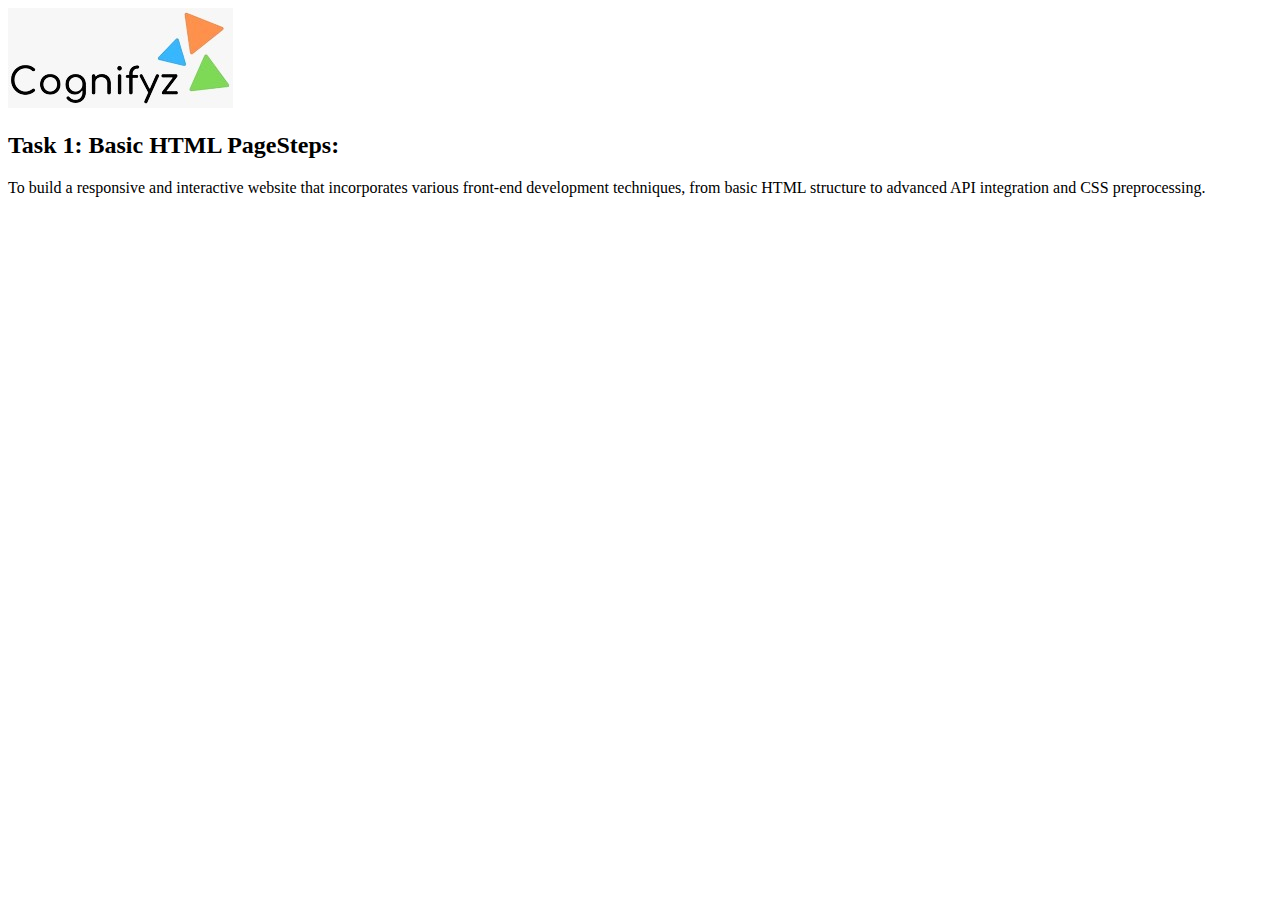
<file: Task_1/index.html>
<!DOCTYPE html>
<html lang="en">
  <head>
    <meta charset="UTF-8" />
    <meta name="viewport" content="width=device-width, initial-scale=1.0" />
    <title>Interactive Website Development</title>
  </head>
  <body>
    <img src="img/cognifz_image.jpg" alt="cognifz Image" />
    <h2>Task 1: Basic HTML PageSteps:</h2>
    <p>
      To build a responsive and interactive website that incorporates various
      front-end development techniques, from basic HTML structure to advanced
      API integration and CSS preprocessing.
    </p>
  </body>
</html>
</file>
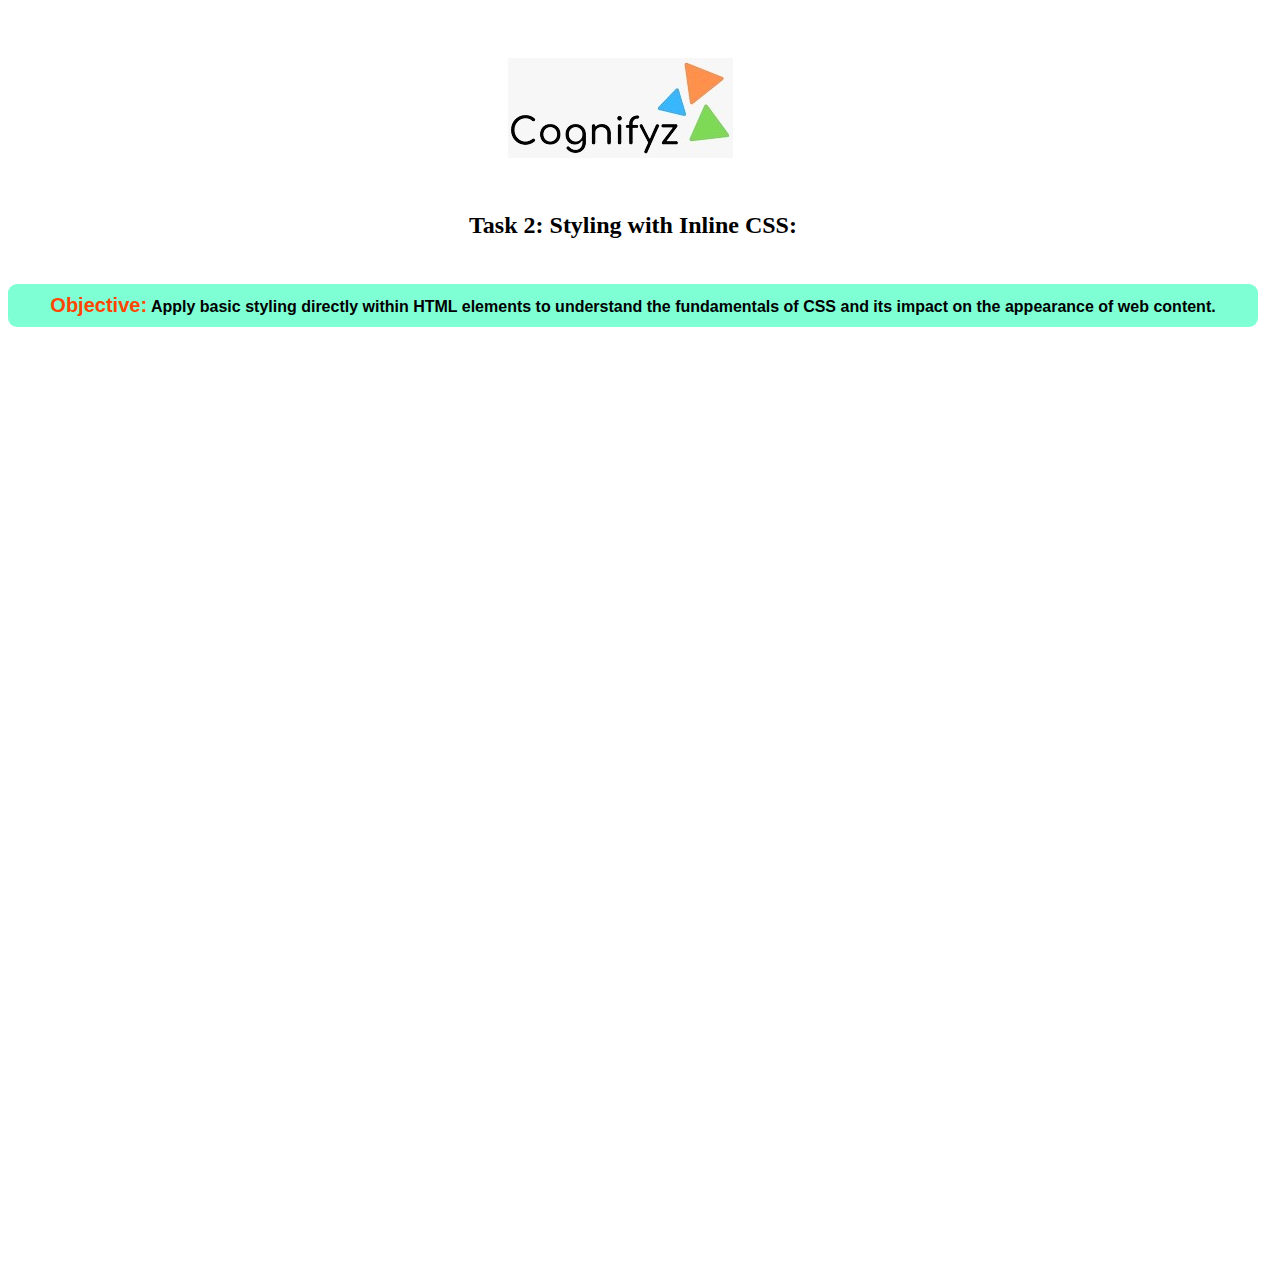
<file: Task_2/index.html>
<!DOCTYPE html>
<html lang="en">
  <head>
    <meta charset="UTF-8" />
    <meta name="viewport" content="width=device-width, initial-scale=1.0" />
    <title>Styling with CSS</title>

    <style>
      body {
        height: 1250px;
        width: 1250px;
        /* background-color: brown; */
      }
      .img {
        margin-left: 500px;
        margin-top: 50px;
        margin-bottom: 30px;
      }
      .task {
        text-align: center;
        font-weight: bold;
        margin-bottom: 45px;
      }

      .Objective {
        /* font-size: 50px; */
        color: black;
        font-weight: bold;
        font-family: sans-serif;
        background-color: aquamarine;
        text-align: center;
        padding-top: 10px;
        padding-bottom: 10px;
        border-radius: 9px;
      }

      span {
        font-weight: bold;
        font-size: 20px;
        color: orangered;
      }
    </style>
  </head>
  <body>
    <img class="img" src="img/cognifz_image.jpg" alt="cognifz_image" />
    <h2 class="task">Task 2: Styling with Inline CSS:</h2>
    <p class="Objective">
      <span> Objective:</span> Apply basic styling directly within HTML elements
      to understand the fundamentals of CSS and its impact on the appearance of
      web content.
    </p>
  </body>
</html>
</file>
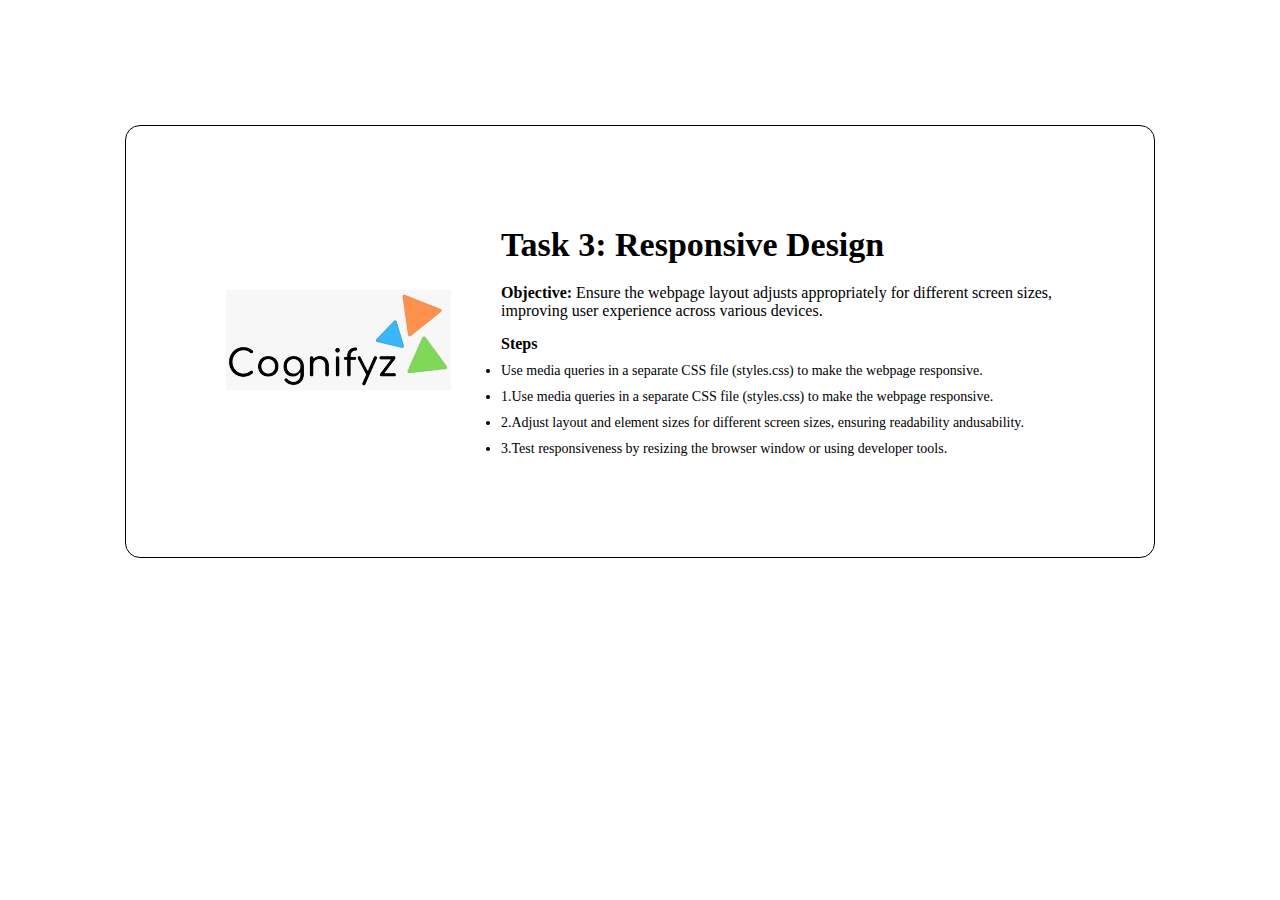
<file: Task_3/index.html>
<!DOCTYPE html>
<html lang="en">
  <head>
    <meta charset="UTF-8" />
    <meta name="viewport" content="width=device-width, initial-scale=1.0" />
    <title>Responsive</title>
    <link rel="stylesheet" href="style.css"
  </head>
  <body>
    <div class="container">
      <div class="section">
        <div class="img">
          <img src="img/cognifz_image.jpg" alt="cognifz_image" />
        </div>
        <div class="description">
          <h2 class="heading">Task 3: Responsive Design</h2>
          <p class="objective">
            <span>Objective:</span> Ensure the webpage layout adjusts
            appropriately for different screen sizes, improving user experience
            across various devices.
          </p>
          <span class="steps">Steps</span>
          <li>
            Use media queries in a separate CSS file (styles.css) to make the
            webpage responsive.
          </li>
          <li>
            1.Use media queries in a separate CSS file (styles.css) to make the
            webpage responsive.
          </li>
          <li>
            2.Adjust layout and element sizes for different screen sizes,
            ensuring readability andusability.
          </li>
          <li>
            3.Test responsiveness by resizing the browser window or using
            developer tools.
          </li>
        </div>
      </div>
    </div>
  </body>
</html>
</file>
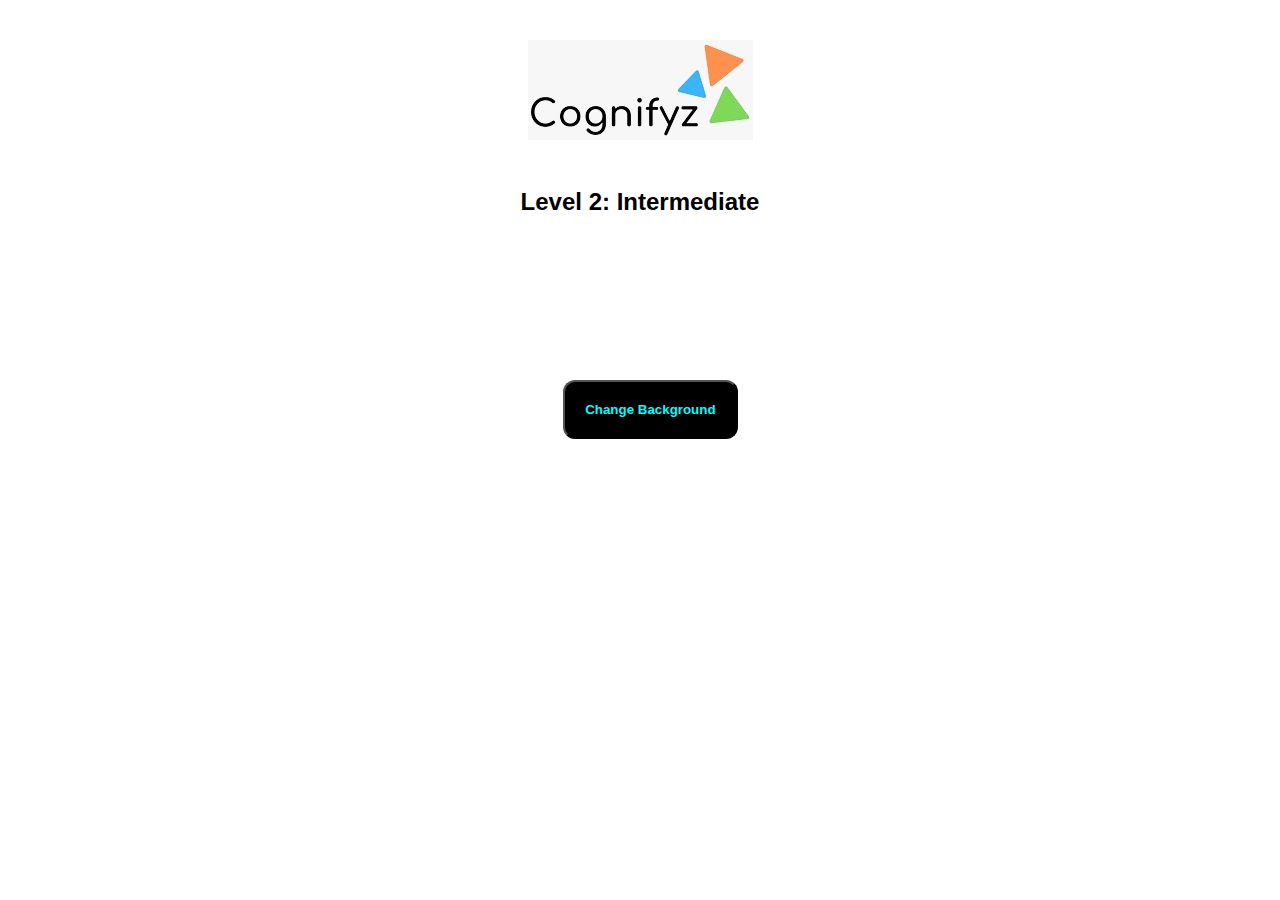
<file: Task_4/index.html>
<!DOCTYPE html>
<html lang="en">
  <head>
    <meta charset="UTF-8" />
    <meta name="viewport" content="width=device-width, initial-scale=1.0" />
    <title>Color Flipper</title>
    <link rel="stylesheet" href="style.css" />
  </head>
  <body>
    <div class="wrap">
      <div class="cognifz-image">
        <img class="image" src="img/cognifz_image.jpg" alt="cognifz_image" />
        <h2 class="level">Level 2: Intermediate</h2>
      </div>

      <div class="heading">
        <!-- <span class="heading-2"> Color Flipper </span> -->
        <!-- <span class="color heading-2">#FFFFFF</span> -->
      </div>

      <div class="container">
        <button class="btn">Change Background</button>
      </div>
    </div>

    <script src="script.js"></script>
  </body>
</html>
</file>
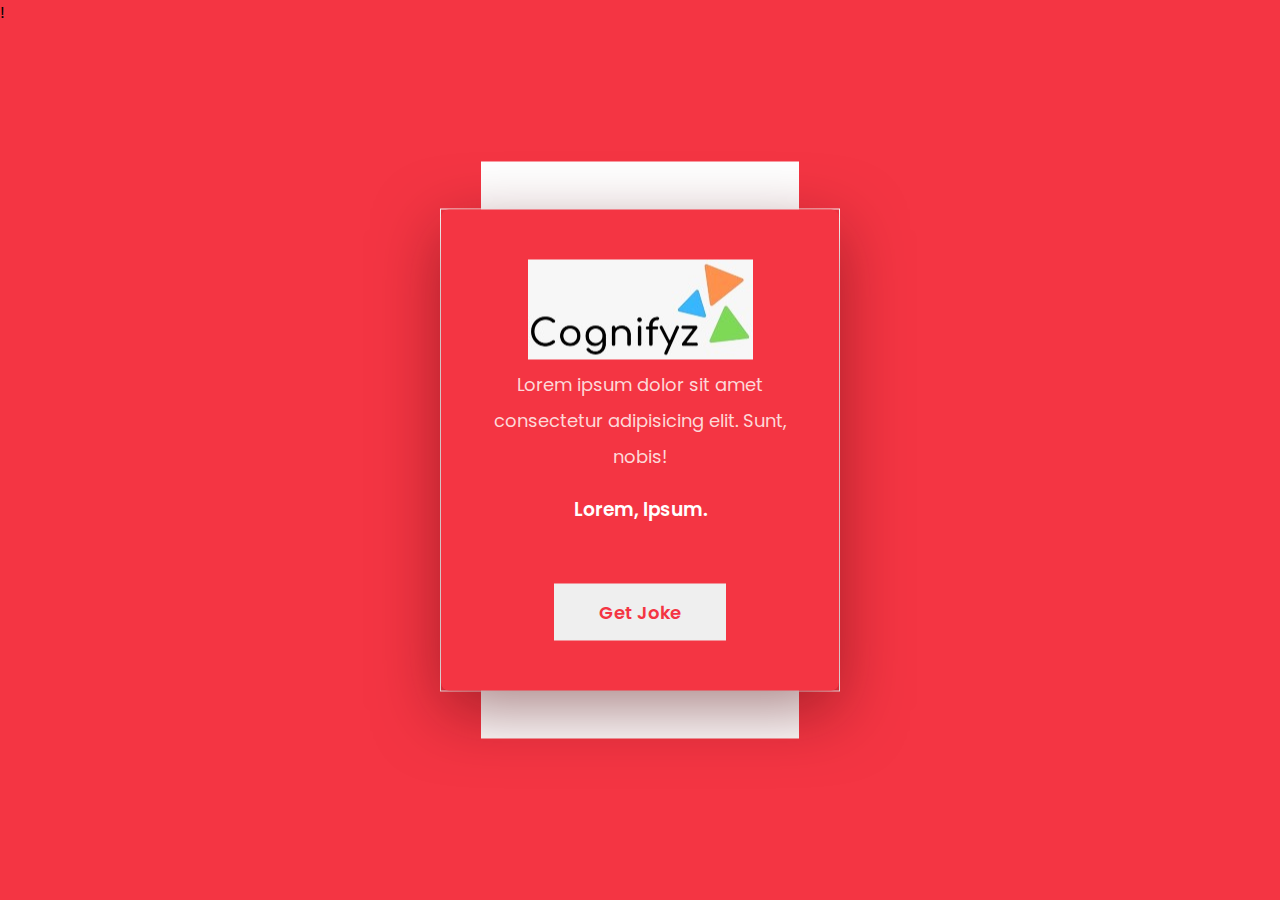
<file: Task_5/index.html>
<!DOCTYPE html>
<html lang="en">
  <head>
    <meta charset="UTF-8" />
    <meta name="viewport" content="width=device-width, initial-scale=1.0" />
    <title>Jokes</title>
    <link rel="stylesheet" href="style.css" />
  </head>
  <body>
    <div class="wraper">
      <div class="container">
        <img src="img/cognifz_image.jpg" alt="cognifz_image" />
        <p id="quote">
          Lorem ipsum dolor sit amet consectetur adipisicing elit. Sunt, nobis!
        </p>
        <h3 id="author">Lorem, ipsum.</h3>
        <button id="btn">Get Joke</button>
      </div>
    </div>
    <script src="script.js"></script>
  </body>
</html>

!
</file>
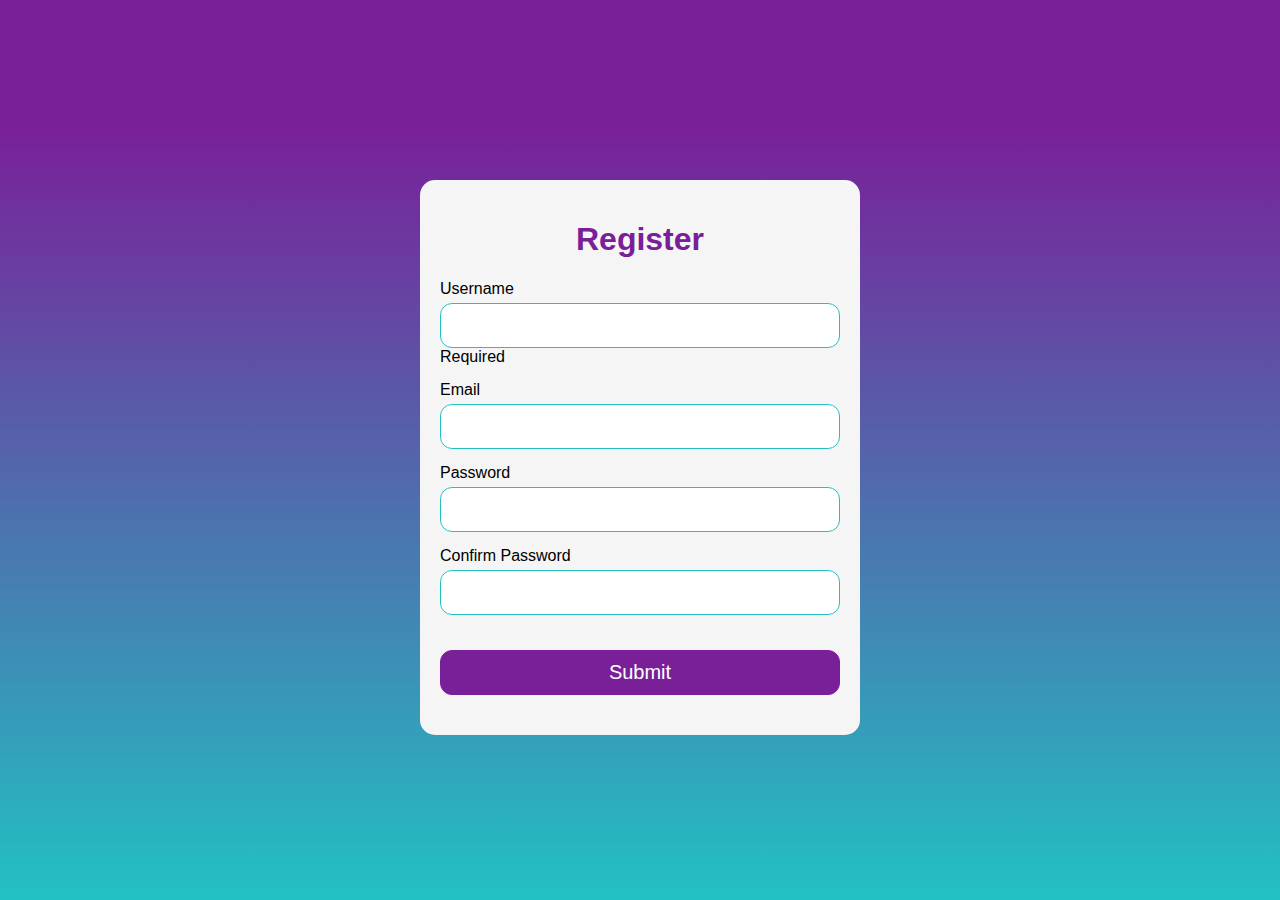
<file: Task_6/index.html>
<!DOCTYPE html>
<html lang="en">
  <head>
    <meta charset="UTF-8" />
    <meta name="viewport" content="width=device-width, initial-scale=1.0" />
    <link rel="stylesheet" href="style.css" />
    <script src="script.js" defer></script>
    <title>Form Validation</title>
  </head>
  <body>
    <div class="container">
      <form id="form" action="">
        <h1>Register</h1>
        <div class="input-group">
          <label for="username">Username</label>
          <input type="text" id="username" name="username" />
          <div class="error">Required</div>
        </div>

        <div class="input-group">
          <label for="email">Email</label>
          <input type="text" id="email" name="email" />
          <div class="error"></div>
        </div>

        <div class="input-group">
          <label for="password">Password</label>
          <input type="password" id="password" name="password" />
          <div class="error"></div>
        </div>

        <div class="input-group">
          <label for="cpassword">Confirm Password</label>
          <input type="password" id="cpassword" name="cpassword" />
          <div class="error"></div>
        </div>

        <button type="submit">Submit</button>
      </form>
    </div>
  </body>
</html>
</file>
<file: Task_3/style.css>
* {
  margin: 0;
  padding: 0;
  box-sizing: border-box;
}

.container {
  width: 100%;
  height: 100vh;
  /* background-color: aqua; */
  padding: 125px;
}

.section {
  display: flex;
  flex-direction: row;
  gap: 50px;
  padding: 100px;
  border: 1px solid black;
  border-radius: 15px;
  justify-content: space-evenly;
  align-items: center;
  /* background-color: aquamarine; */
}

.heading {
  padding-bottom: 20px;
  font-size: 38px;
}

.objective {
  padding-bottom: 15px;
  font-size: 18px;
}

span {
  font-weight: bold;
  font-size: 18px;
}

li {
  padding-top: 10px;
  font-size: 16px;
  font-weight: 400;
}

@media (max-width: 1600px) {
  .heading {
    font-size: 34px;
  }
  .objective {
    font-size: 16px;
  }

  span {
    font-size: 16px;
  }

  li {
    font-size: 14px;
  }
}

@media (max-width: 1125px) {
  .heading {
    font-size: 30px;
  }
}

@media (max-width: 1066px) {
  .heading {
    font-size: 28px;
  }
}

@media (max-width: 1044px) {
  .heading {
    font-size: 26px;
  }
}

@media (max-width: 1000px) {
  .section {
    display: flex;
    flex-direction: column;
  }
}

@media (max-width: 747px) {
  .heading {
    font-size: 24px;
  }
}

@media (max-width: 660px) and (min-width: 725px) {
  .heading {
    font-size: 22px;
  }
  .objective {
    font-size: 14px;
  }

  span {
    font-size: 14px;
  }

  li {
    font-size: 12px;
  }
}

@media (max-width: 645px) {
  .section {
    padding: 50px;
  }

  .heading {
    font-size: 20px;
  }
  .objective {
    font-size: 12px;
  }

  span {
    font-size: 12px;
  }

  li {
    font-size: 10px;
  }
}

@media (max-width: 511px) {
  .heading {
    font-size: 18px;
  }
  .objective {
    font-size: 10px;
  }

  span {
    font-size: 10px;
  }

  li {
    font-size: 8px;
  }
}

@media (max-width: 495px) {
  img {
    width: 100%;
    height: 100%;
  }
}

@media (max-width: 495px) {
  img {
    width: 80px;
    height: 80px;
  }
}
</file>
<file: Task_4/style.css>
* {
  margin: 0;
  padding: 0;
  box-sizing: border-box;
}

body {
  /* background-color: violet; */
}

.wrap {
  width: 100%;
  height: 100vh;
}

.cognifz-image {
  /* width: 100%;
  height: 100vh; */
  /* background-color: #fff; */
  padding-top: 40px;
  display: flex;
  flex-direction: column;
  align-items: center;
  justify-content: center;
  padding-bottom: 40px;
}

.level {
  padding-top: 48px;
  font-family: sans-serif;
  font-weight: 600;
  text-transform: capitalize;
}

.heading {
  display: flex;
  flex-direction: row;
  /* background-color: yellow; */
  align-items: center;
  justify-content: space-between;
  /* margin: 42px 48px 36px 36px; */
  padding: 48px 48px 36px 36px;
  font-family: sans-serif;
  font-weight: 400;
  font-size: 20px;
  text-transform: capitalize;
}

.heading-2 {
  padding: 20px;
  background-color: red;
  border-radius: 15px;
}

/* .color {
  padding: 20px;
  background-color: red;
  border-radius: 15px;
} */

.btn {
  display: flex;
  align-items: center;
  justify-content: space-around;
  padding: 20px;
  color: aqua;
  background-color: #000;
  font-family: sans-serif;
  font-weight: 600;
  text-transform: capitalize;
  margin-left: 44%;
  margin-top: 40px;
  border-radius: 12px;
}
</file>
<file: Task_5/style.css>
@import url("https://fonts.googleapis.com/css2?family=Nunito:ital,wght@0,200..1000;1,200..1000&family=Poppins:ital,wght@0,100;0,200;0,300;0,400;0,500;0,600;0,700;0,800;0,900;1,100;1,200;1,300;1,400;1,500;1,600;1,700;1,800;1,900&display=swap");

* {
  margin: 0;
  padding: 0;
  box-sizing: border-box;
  font-family: "poppins", sans-serif;
}

body {
  background-color: #f43543;
}

.wraper {
  width: 400px;
  border: 1px solid white;
  position: absolute;
  transform: translate(-50%, -50%);
  top: 50%;
  left: 50%;
}

.container {
  width: 100%;
  background-color: #f43543;
  padding: 50px 40px;
  box-shadow: 0 20px 65px rgba(87, 11, 16, 0.5);
  position: relative;
  border-radius: 8px;
  text-align: center;
}

.container::after {
  content: "";
  position: absolute;
  width: 80%;
  height: 120%;
  background-color: #fff;
  z-index: -1;
  top: -10%;
  left: 10%;
}

.container p {
  color: #fdd8d8;
  line-height: 2;
  font-size: 18px;
}

.container h3 {
  color: #fff;
  margin: 20px 0 60px 0;
  font-weight: 600;
  text-transform: capitalize;
}

.container button {
  color: #fff;
  border: none;
  padding: 15px 45px;
  bodrer-radius: 5px;
  font-size: 18px;
  font-weight: 600;
  color: #f43543;
  cursor: pointer;
}
</file>
<file: Task_6/style.css>
@import url("https://fonts.googleapis.com/css2?family=Bellota+Text:ital,wght@0,300;0,400;0,700;1,300;1,400;1,700&family=Monoton&family=Nunito:ital,wght@0,200..1000;1,200..1000&family=Poppins:ital,wght@0,100;0,200;0,300;0,400;0,500;0,600;0,700;0,800;0,900;1,100;1,200;1,300;1,400;1,500;1,600;1,700;1,800;1,900&display=swap");

/* * {
  margin: 0;
  padding: 0;
  box-sizing: border-box;
} */

body {
  background: rgb(34, 193, 195);
  background: linear-gradient(
    0deg,
    rgba(34, 193, 195, 1) 0%,
    rgba(121, 32, 153, 1) 86%
  );
  background-attachment: fixed;
  margin: 0;
  font-family: "Poopins", sans-serif;
}

#form {
  width: 400px;
  margin: 20vh auto 0 auto;
  background-color: whitesmoke;
  border-radius: 15px;
  padding: 20px;
}

h1 {
  text-align: center;
  color: #792099;
}

#form button {
  background-color: #792099;
  color: white;
  border: 1px solid #792099;
  border-radius: 12px;
  padding: 10px;
  margin: 20px 0px;
  cursor: pointer;
  font-size: 20px;
  width: 100%;
}

.input-group {
  display: flex;
  flex-direction: column;
  margin-bottom: 15px;
}

.input-group input {
  border-radius: 12px;
  font-size: 20px;
  border: 1px solid rgba(34, 193, 195, 1);
  padding: 10px;
  margin-top: 5px;
}

.input-group input:focus {
  outline: none;
}

.input-group. error {
  color: rgb(242, 18, 18);
  font-size: 16px;
  margin-top: 5px;
}

.input-group .sucess input {
  border-color: #0cc477;
}

.input-group.error input {
  border-color: rgb(206, 67, 67);
}
</file>
